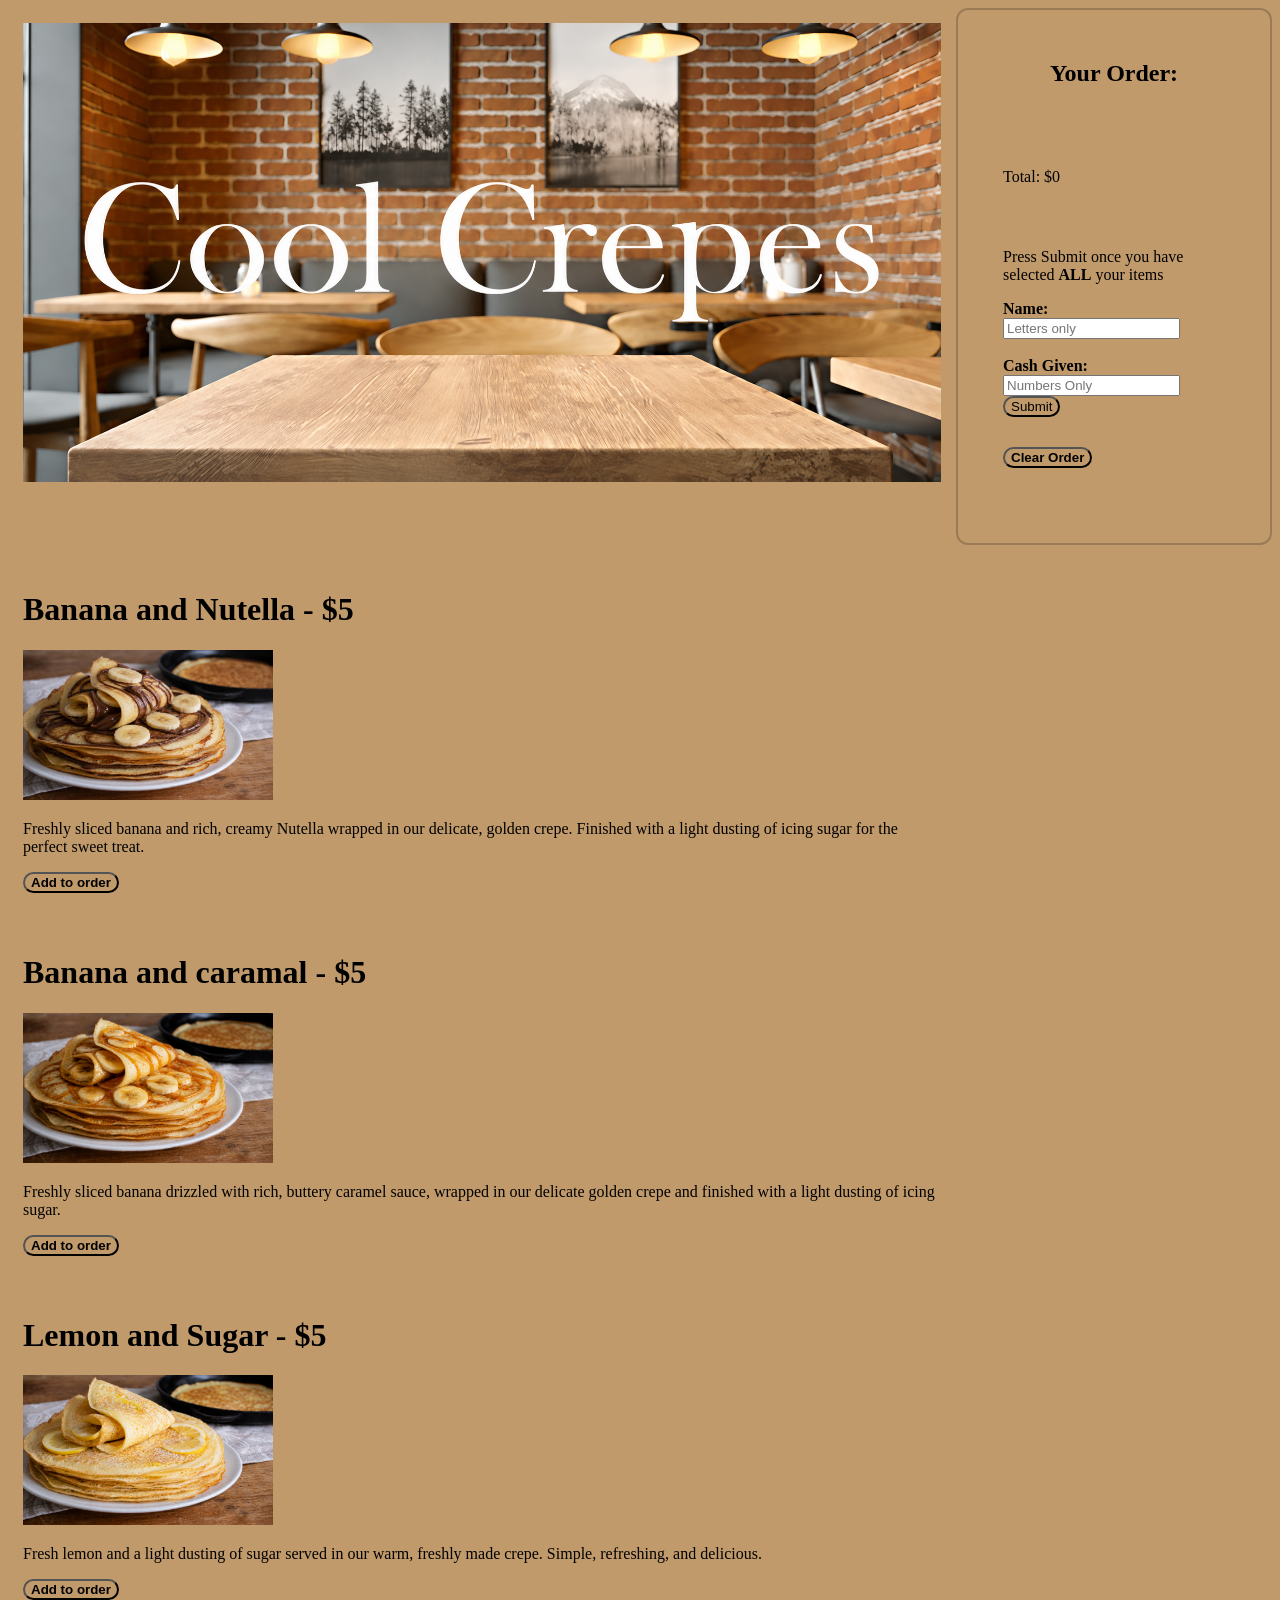
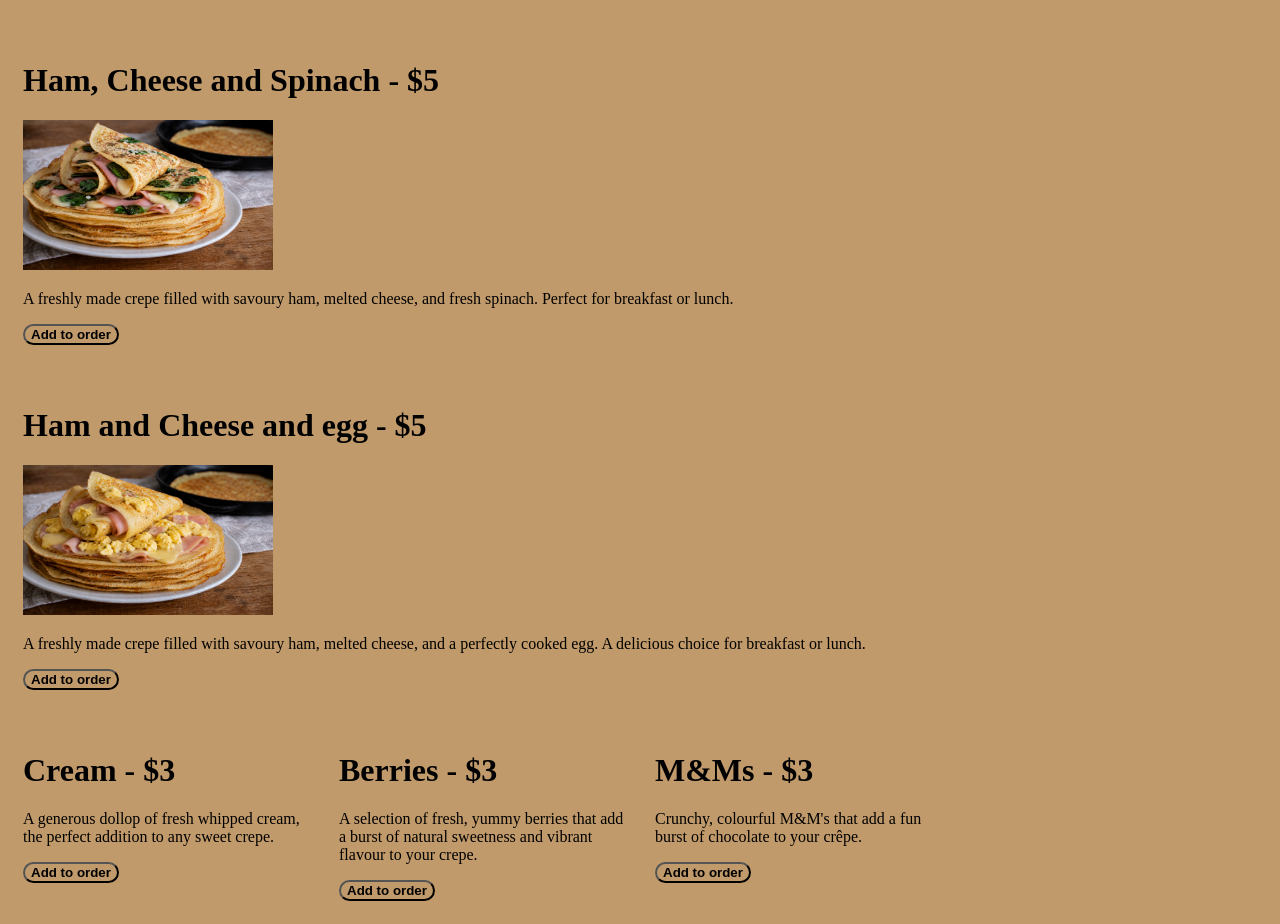
<file: index.html>
<!DOCTYPE html>
<html>
<head>
<link href="style.css"rel="stylesheet">
<title>Cool Crepes!</title>
<link rel="icon" type="image/png" href="crepe.png">
</head>
<body>

<div class="container">


<div class="header">
<img src="0e76a538-b079-4f17-89ba-b4894ff9eabd.png" class="full-width" alt="Netball" width = 100%>
</div>


<div class="crape1">
<h1>Banana and Nutella - $5</h1>
<img src="nutella.png" alt="Crepe" width="250" height="150">
<p>Freshly sliced banana and rich, creamy Nutella wrapped in our delicate, golden crepe. Finished with a light dusting of icing sugar for the perfect sweet treat.</p>
<button onClick = "addToListCrepe1()"><b>Add to order</b></button>
</div>


<div class="crape2">
<h1>Banana and caramal - $5</h1>
<img src="crepe2.png" alt="Crepe" width="250" height="150">
<p>Freshly sliced banana drizzled with rich, buttery caramel sauce, wrapped in our delicate golden crepe and finished with a light dusting of icing sugar.</p>
<button onClick = "addToListCrepe2()"><b>Add to order</b></button>
</div>

<div class="crape3">
<h1>Lemon and Sugar - $5</h1>
<img src="crepe3.png" alt="Crepe" width="250" height="150">
<p>Fresh lemon and a light dusting of sugar served in our warm, freshly made crepe. Simple, refreshing, and delicious.</p>
<button onClick = "addToListCrepe3()"><b>Add to order</b></button>
</div>

<div class="crape4">
<h1>Ham, Cheese and Spinach - $5</h1>
<img src="crepe4.png" alt="Crepe" width="250" height="150"> 
<p>A freshly made crepe filled with savoury ham, melted cheese, and fresh spinach. Perfect for breakfast or lunch.</p>
<button onClick = "addToListCrepe4()"><b>Add to order</b></button>
</div>

<div class="crape5">
<h1>Ham and Cheese and egg - $5</h1>
<img src="crepe5.png" alt="Crepe" width="250" height="150">
<p>A freshly made crepe filled with savoury ham, melted cheese, and a perfectly cooked egg. A delicious choice for breakfast or lunch.</p>
<button onClick = "addToListCrepe5()"><b>Add to order</b></button>
</div>

<div class="addOn1">
<h1>Cream - $3</h1> 
<p>A generous dollop of fresh whipped cream, the perfect addition to any sweet crepe.</p>
<button onClick ="addToListCream()"><b>Add to order</b></button>
</div>

<div class="addOn2">
<h1>Berries - $3</h1> 
<p>A selection of fresh, yummy berries that add a burst of natural sweetness and vibrant flavour to your crepe.</p>
<button onClick="addToList()" ><b>Add to order</b></button>
</div>

<div class="addOn3">
<h1>M&Ms - $3</h1> 
<p>Crunchy, colourful M&M's that add a fun burst of chocolate to your crêpe.</p>
<button onClick = "addToListmm()"><b>Add to order</b></button>
</div>


<div class="orderStation">
<div id="orderSection">
<h2>Your Order:</h2>

<div id="spaceForJavaScriptOutput"></div>
<div id="total">

</div>
<div class="align">
<p>Press Submit once you have selected <b>ALL</b> your items</p>
<form onsubmit="getFormInput();return false;">
<label for="formName"><b>Name:</b></label>
<input type="text" id="nameField" name="formName" required placeholder="Letters only" pattern="[A-Za-z ]+">
<br> </br>
<label for="formName"><b>Cash Given:</b></label>
<input type="number" id="moneyField" name="formName" min="1" required placeholder="Numbers Only">
<input type="submit" class="submit" >
</form>
</div>

<div class="align2">
<button onClick = "clearList()"><b>Clear Order</b></button>
</div>
</div>
<div id="spaceForJavaScriptFormOutput">

</div>
<button id="orderAgain" onclick="orderAgain()" style="display: none;"><b>Order Again</b></button>
</div>

</div>

  
<script src="script.js"></script>
</body>
</html>
</file>
<file: style.css>
body {
background-color:#c19a6b
}


.container {
  display: grid;
  grid-template-columns: 1fr 1fr 1fr 1fr;
  row-gap:10px;
  column-gap:0;
}

.header, .crape1, .crape2, .crape3, .crape4, .crape5 {
grid-column: 1 / 4;
border-radius: 12px;
}



.addOn1,.addOn2,.addOn3{
border-radius: 12px;
grid-row-start: 7;
}

.orderStation{
border: 2px solid 	#9A7B56;
border-radius: 12px;
}

.container div {
padding: 15px;
background-color: #c19a6b;
}

.orderStation {
grid-column: 4;
grid-row-start: 1;
grid-row-end: 1;
}

button,.submit{
  background:#c19a6b;
  color:black;
  border-radius: 12px;
}

button:hover,.submit:hover{
  background-color:#d4b897;
}

.crape1, .crape2, .crape3,.crape4,.crape5, .addOn1, .addOn2, .addOn3{
  transition: transform 0.3s ease;
}
.crepe1{
margin-top: 0px;
}

.crape1:hover,.crape2:hover, .crape3:hover,.crape4:hover,.crape5:hover,.addOn1:hover, .addOn2:hover, .addOn3:hover {
  transform: scale(1.01); 
}


.orderStation{
  position: sticky;
  top: 0;
  padding: 5px;
}

#spaceForJavaScriptFormOutput,
#total{
margin-left: 0px;

}

#spaceForJavaScriptOutput{
 margin-left: 0px; 
 margin-top: 0px;
}

h2{
text-align: center;
}
</file>
